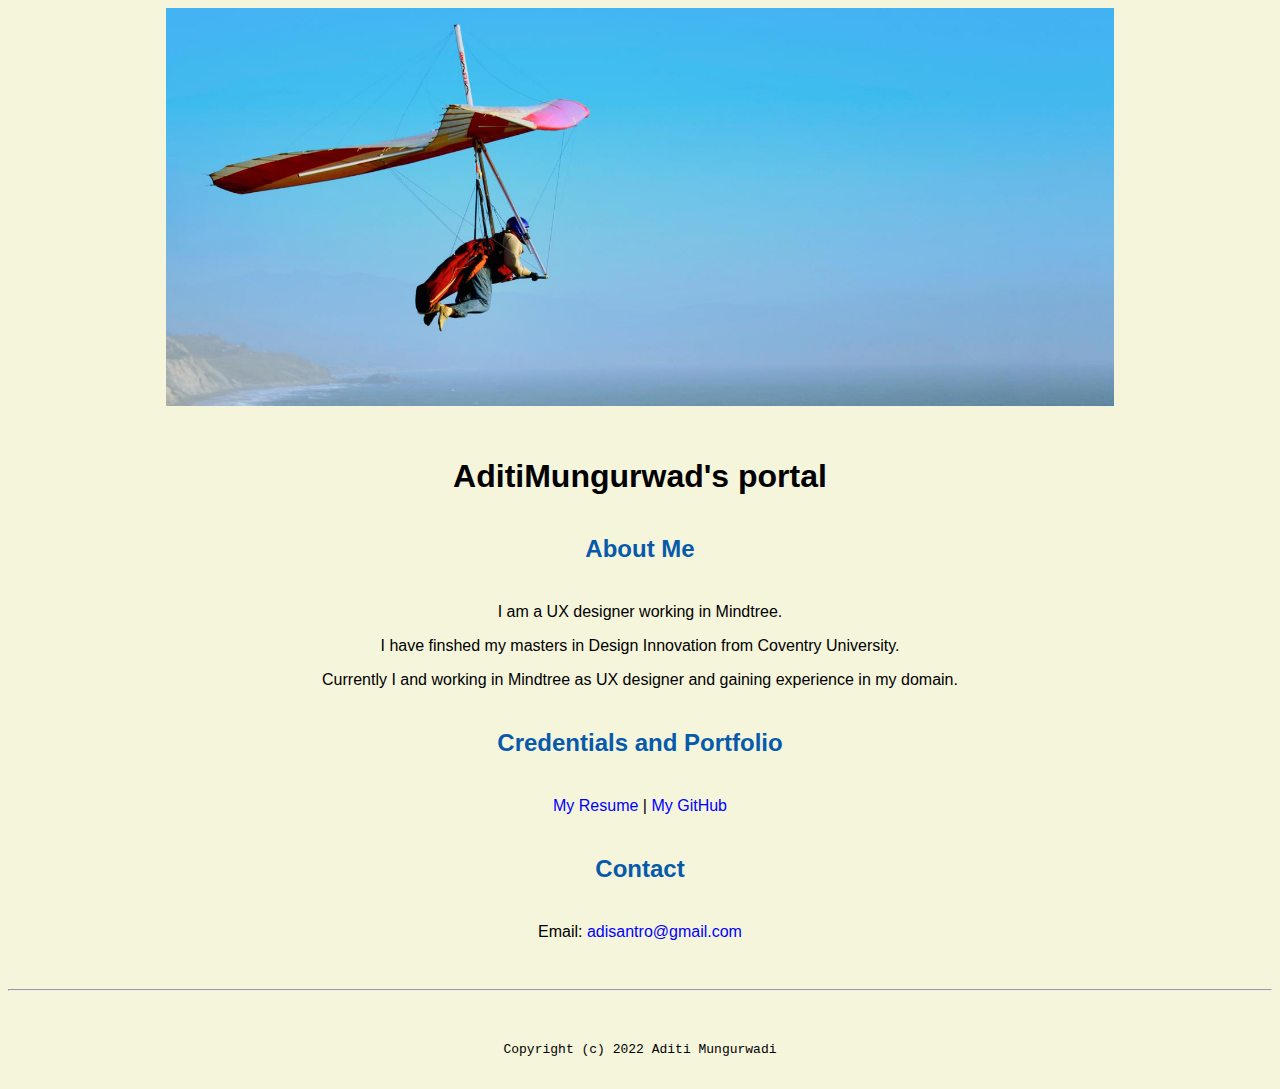
<file: index.html>
<!doctype html>

<!-- this is a comment for human! -->

<html lang="en">

  <header>
    <title>AditiMungurwadi's Portal</title>
    <link rel="stylesheet" href="css/master.css">
    <link rel="FaviconIcon" href="favicon.ico" type="image/x-icon">
    <link rel="shortcut" href="favicon.ico" type="image/x-icon">
    <meta name="viewport" content="width=device-width, initial-scale=1, shrimk-to-fit=no">
    <meta name="name" content="Aditi Mungurwadi's Portal">
    <meta name="robots" content="noindex, nofollow">
  </header>

  <body>
    <img src="images/banner.jpg" width="75%" alt="banner">
    <h1>AditiMungurwad's portal</h1>
    <h2>About Me</h2>
    <p>I am a UX designer working in Mindtree.</p>
    <p>I have finshed my masters in Design Innovation from Coventry University.</p>
    <p>Currently I and working in Mindtree as UX designer and gaining experience in my domain.</p>
    <h2>Credentials and Portfolio</h2>
    <p><a href="resume.html">My Resume</a> | <a href="https://github.com/aditimungurwadi">My GitHub</a></p>
    <h2>Contact</h2>
    <p>Email: <a href="mailto:adisantro@gmail.com">adisantro@gmail.com</a></p>
  </body>

  <footer>
   <hr>
   <code>Copyright (c) 2022 Aditi Mungurwadi</code>
  </footer>

</html>
</file>
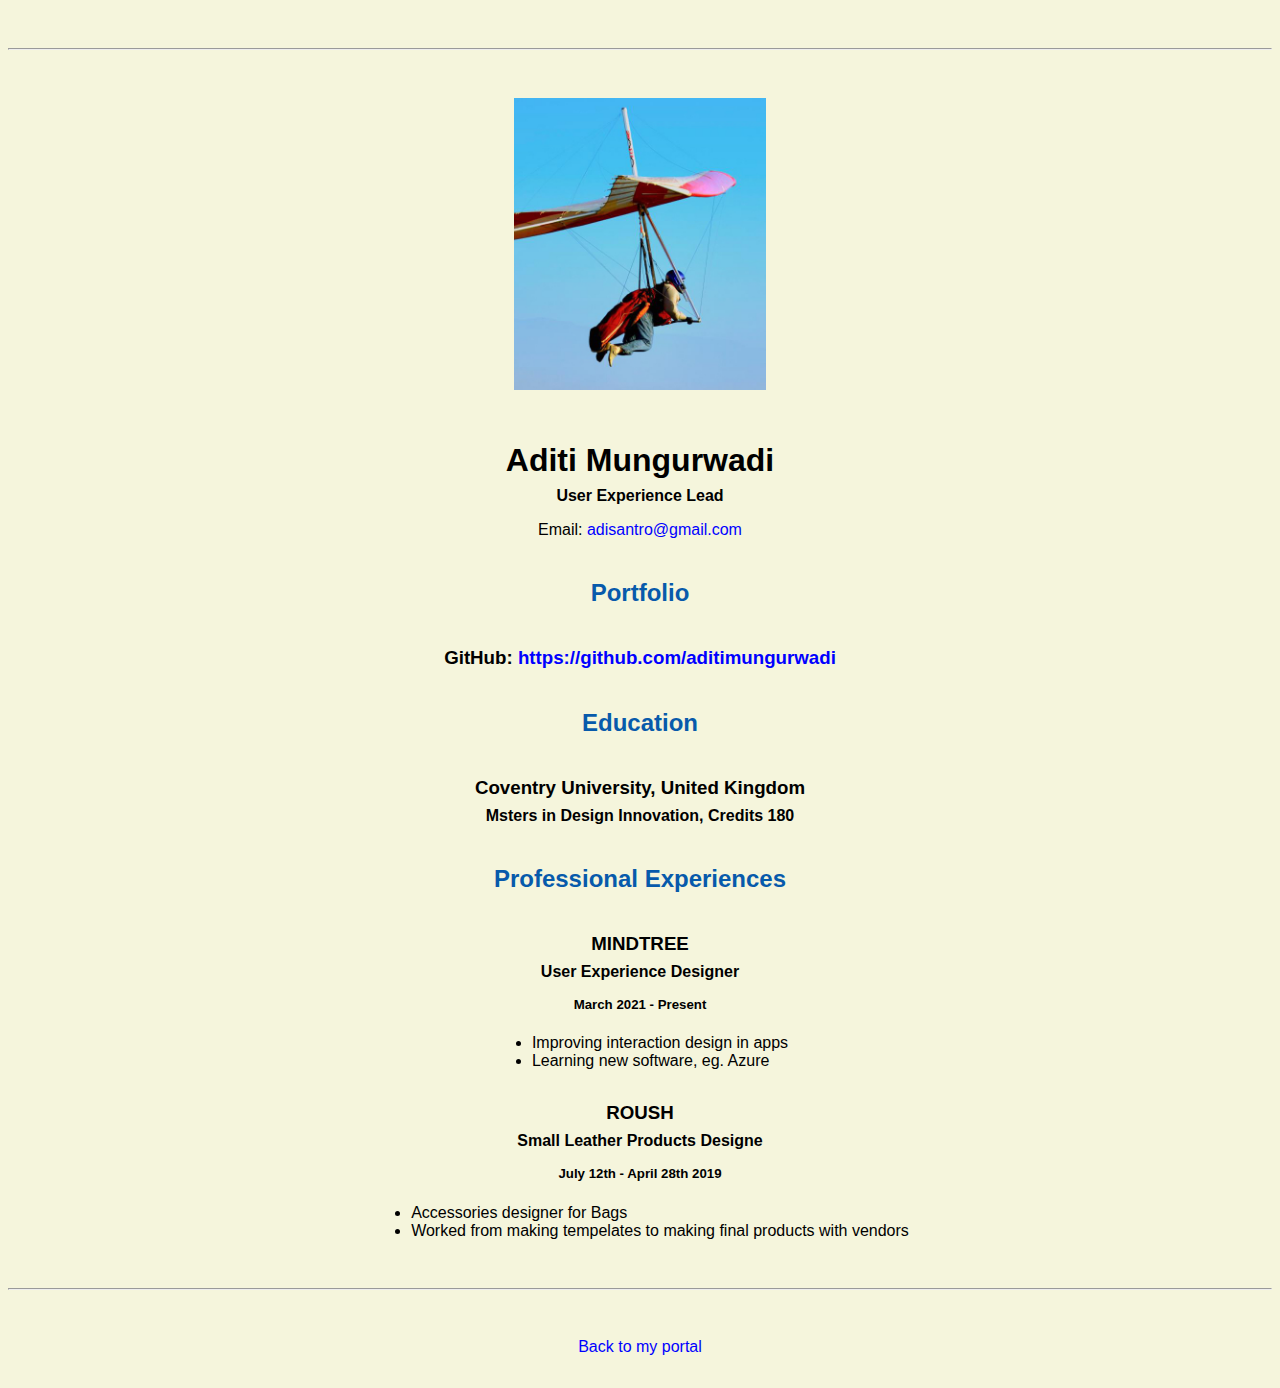
<file: resume.html>
<!doctype html>

<!-- this is a comment for human! -->

<html lang="en">

  <header>
    <title>Aditi Mungurwadi's Resume</title>
    <link rel="stylesheet" href="css/master.css">
    <link rel="FaviconIcon" href="favicon.ico" type="image/x-icon">
    <link rel="shortcut" href="favicon.ico" type="image/x-icon">
    <meta name="viewport" content="width=device-width, initial-scale=1, shrimk-to-fit=no">
    <meta name="name" content="Aditi Mungurwadi's Portal">
    <meta name="robots" content="noindex, nofollow">
  </header>

  <body>
    <hr>

    <img src="images/headshot.jpg" alt="Aditi Mungurwadi's headshot" width="20%">

    <h1>Aditi Mungurwadi</h1>
    <h4>User Experience Lead</h4>

    <p>Email: <a href="mailto:adisantro@gmail.com" target="_blank">adisantro@gmail.com</a></p>
    <!-- don't post physical address, personal phone number or other personal information on the web! -->

    <h2>Portfolio</h2>
      <h3>GitHub: <a href="https://github.com/aditimungurwadi" target="_blank">https://github.com/aditimungurwadi</a></h3>

    <h2>Education</h2>

    <h3>Coventry University, United Kingdom</h3>
    <h4>Msters in Design Innovation, Credits 180</h4>

    <h2>Professional Experiences</h2>

    <h3>MINDTREE</h3>
    <h4>User Experience Designer</h4>
    <h5>March 2021 - Present</h5>
      <ul>
        <li>Improving interaction design in apps</li>
        <li>Learning new software, eg. Azure</li>
      </ul>

    <h3>ROUSH</h3>
    <h4>Small Leather Products Designe</h4>
    <h5>July 12th - April 28th 2019</h5>
      <ul>
        <li>Accessories designer for Bags</li>
        <li>Worked from making tempelates to making final products with vendors</li>
      </ul>
  </body>

  <footer>
  <hr>
  <p><a href="index.html">Back to my portal</a><p>
  </footer>

</html>
</file>
<file: css/master.css>
/* Cascading stylesheet for the website */

/* Text inside these asterisks and slashes are comments for human */

  a {
    color: blue;/* set the text color to blue here */
    text-decoration: none; /* This means we do not want hyperlinks to be underlined */
  }

  a:hover {
    color: red;/* set the text color to red here */
    text-decoration: none; /* This means we do not want hyperlinks to be underlined */
  }

  body {
    background-color: beige; /* set the background color here */
    color: black; /* set the text color to black here */
    font-family: Arial, Helvetica, sans-serif;/* set the font here */
    text-align: center;/* set the text alignment here */
   }

  footer {
    margin-top: 2rem;
    margin-bottom: 2rem;
  }

  h1 {
    margin-bottom: 0.5rem;
    margin-top: 3rem;
   }

  h2 {
    color: #075AAB;/* set the text color of to #075AAB here */
    margin-bottom: 2.5rem;
    margin-top: 2.5rem;
   }

  h3 {
    margin-bottom: 0;
    margin-top: 2rem;
  }

  h4 {
    margin-bottom: 1rem;
    margin-top: 0.5rem;
  }

  h5 {
    margin-top: 0.5rem;
  }

  hr {
    margin-bottom: 3rem;
    margin-top: 3rem;
  }

  /* this controls how the bullet points in the resume page looks */
  ul {
    display: table;
    margin: 0 auto;
    text-align: left;
  }
</file>
